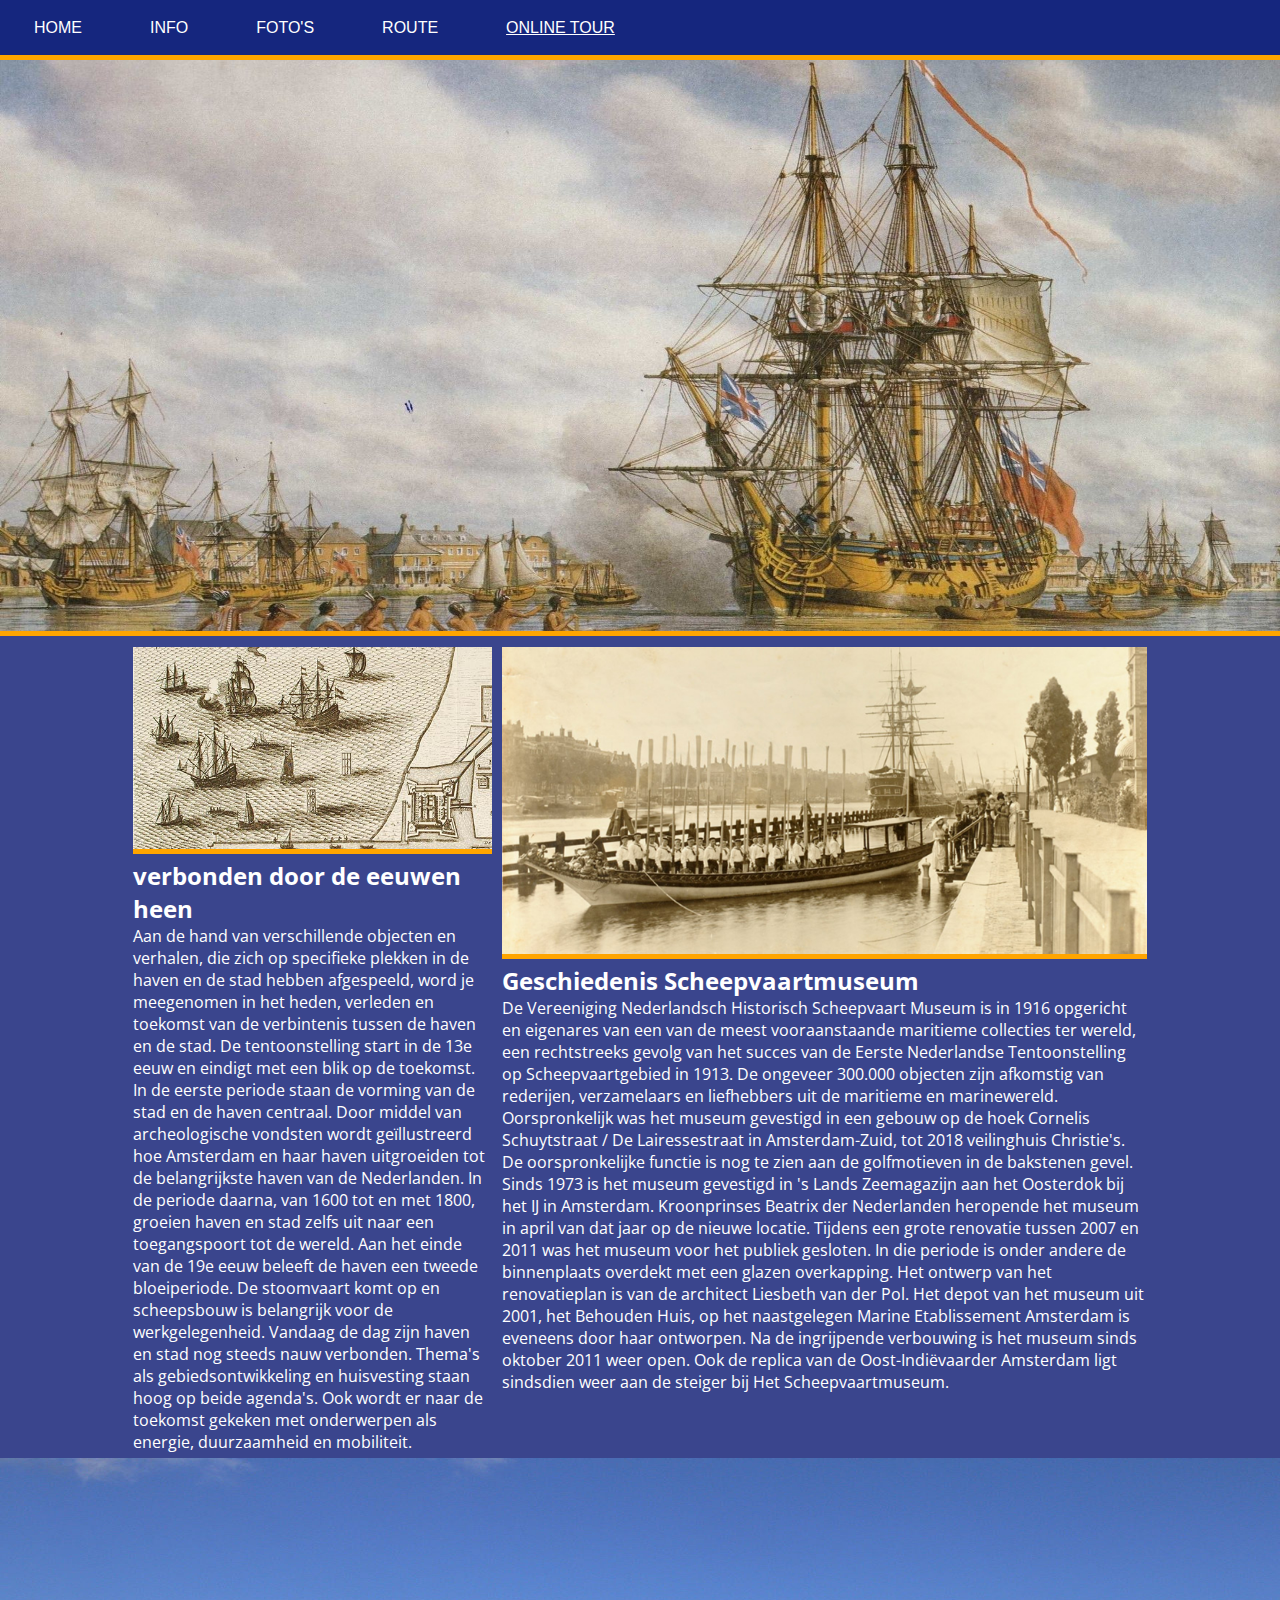
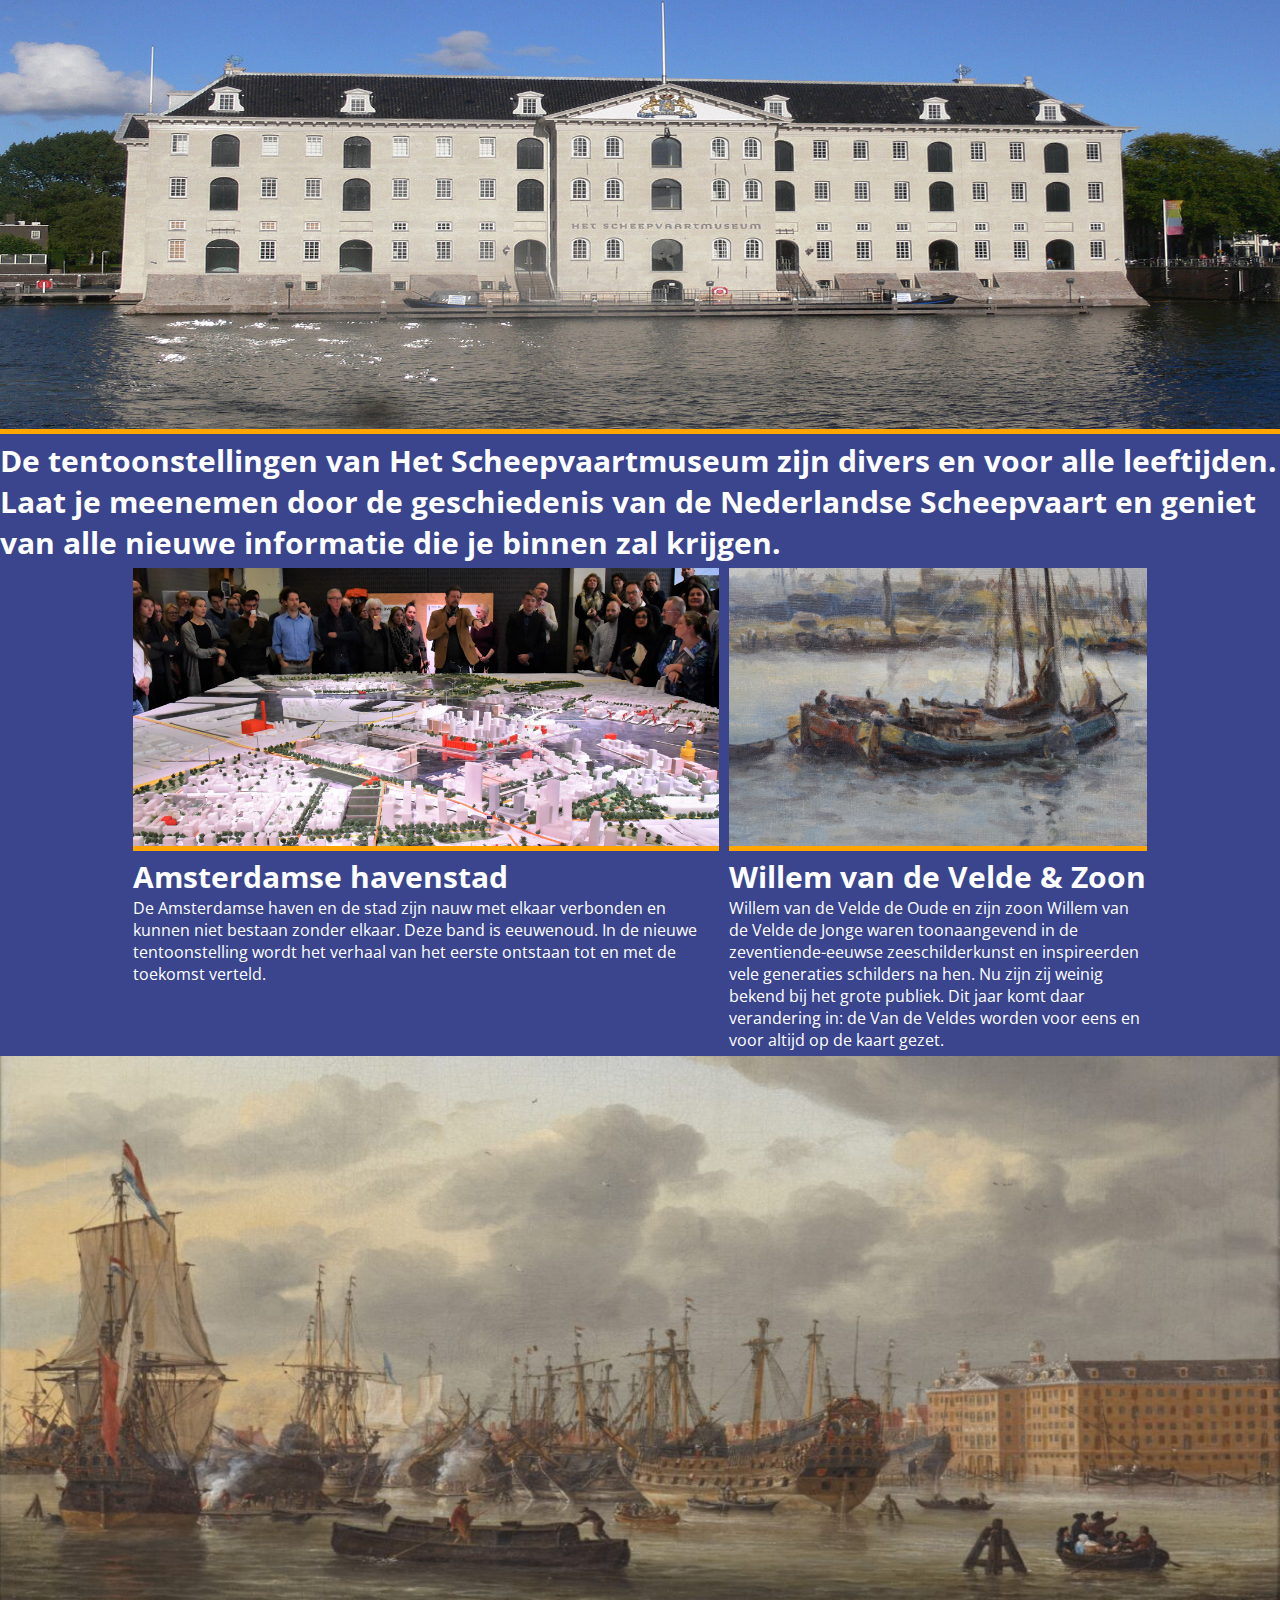
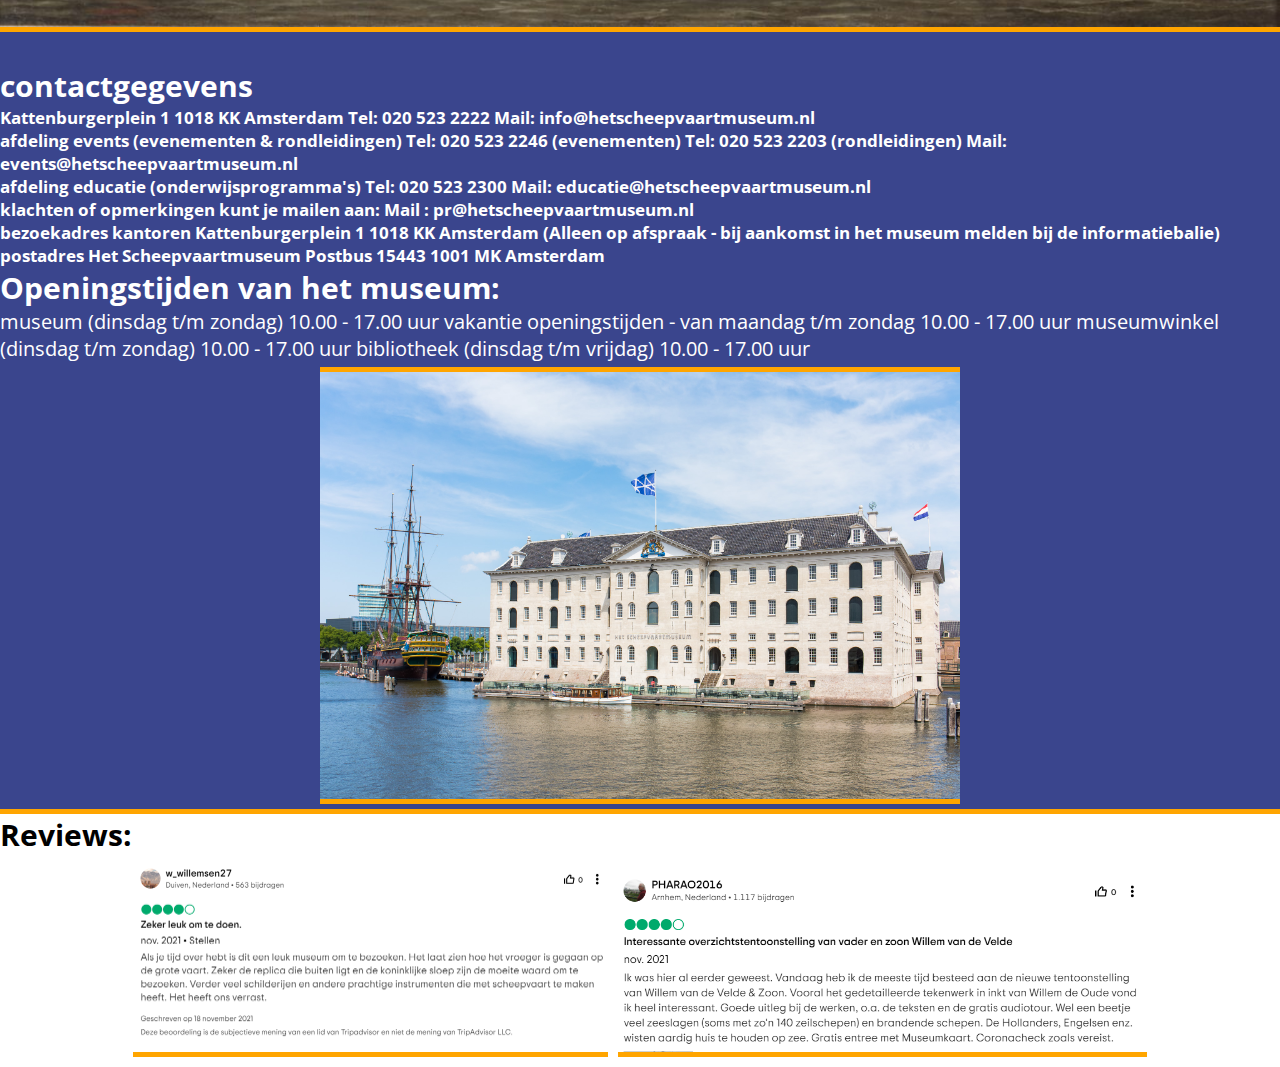
<file: index.html>
<!DOCTYPE html>
<html lang="nl">
<head>
    <meta charset="UTF-8">
    <meta http-equiv="X-UA-Compatible" content="IE=edge">
    <meta name="viewport" content="width=device-width, initial-scale=1.0">
    <title>Document</title>
    <link rel="preconnect" href="https://fonts.googleapis.com">
<link rel="preconnect" href="https://fonts.gstatic.com" crossorigin>
<link href="https://fonts.googleapis.com/css2?family=Open+Sans:ital,wght@0,400;0,500;1,400&display=swap" rel="stylesheet">
    <link rel="stylesheet" href="css/style.css">
</head>
<body>
    <header>
        <button>HOME</button>
        <button>INFO</button>
        <button>FOTO'S</button>
        <button>ROUTE</button>
        <button> <a href="Interactieve-tour-main/Tour.html"> ONLINE TOUR </a></button>
        <div id="google_translate_element"></div>

<script type="text/javascript">
function googleTranslateElementInit() {
  new google.translate.TranslateElement({pageLanguage: 'en'}, 'google_translate_element');
}
</script>

<script type="text/javascript" src="//translate.google.com/translate_a/element.js?cb=googleTranslateElementInit"></script>

    </header>

    <figure>
    <img src="images/musea.jpg" alt="Kunstwerk van boot">
    </figure>


<div id="divall">
    <div id="div1">
    <article>
        <img src="images/teaser_cc.jpg" alt="kunstwerk van een boot">
        <h2>verbonden door de eeuwen heen</h2>
        Aan de hand van verschillende objecten en verhalen, die zich op specifieke plekken in de haven en de stad hebben afgespeeld, 
        word je meegenomen in het heden, verleden en toekomst van de verbintenis tussen de haven en de stad. 
        De tentoonstelling start in de 13e eeuw en eindigt met een blik op de toekomst. 
        In de eerste periode staan de vorming van de stad en de haven centraal. 
        Door middel van archeologische vondsten wordt geïllustreerd hoe Amsterdam en haar haven uitgroeiden tot de belangrijkste
        haven van de Nederlanden. In de periode daarna, van 1600 tot en met 1800, groeien haven en stad zelfs uit naar een toegangspoort 
        tot de wereld. Aan het einde van de 19e eeuw beleeft de haven een tweede bloeiperiode. 
        De stoomvaart komt op en scheepsbouw is belangrijk voor de werkgelegenheid. 
        Vandaag de dag zijn haven en stad nog steeds nauw verbonden. Thema's als gebiedsontwikkeling en huisvesting staan hoog op beide agenda's. 
        Ook wordt er naar de toekomst gekeken met onderwerpen als energie, duurzaamheid en mobiliteit.
    </article>
    </div>

    <div id="div2">
    <article>
        <img src="images/20172404_Header_Koningssloep_1680x800.png" alt="kunstwerk van boten">
        <h2>Geschiedenis Scheepvaartmuseum</h2>
        De Vereeniging Nederlandsch Historisch Scheepvaart Museum is in 1916 opgericht en eigenares van een van de meest vooraanstaande maritieme collecties ter wereld, een rechtstreeks gevolg van het succes van de Eerste Nederlandse Tentoonstelling op Scheepvaartgebied in 1913. De ongeveer 300.000 objecten zijn afkomstig van rederijen, verzamelaars en liefhebbers uit de maritieme en marinewereld. Oorspronkelijk was het museum gevestigd in een gebouw op de hoek Cornelis Schuytstraat / De Lairessestraat in Amsterdam-Zuid, tot 2018 veilinghuis Christie's. De oorspronkelijke functie is nog te zien aan de golfmotieven in de bakstenen gevel.
        Sinds 1973 is het museum gevestigd in 's Lands Zeemagazijn aan het Oosterdok bij het IJ in Amsterdam. Kroonprinses Beatrix der Nederlanden heropende het museum in april van dat jaar op de nieuwe locatie.
        Tijdens een grote renovatie tussen 2007 en 2011 was het museum voor het publiek gesloten. In die periode is onder andere de binnenplaats overdekt met een glazen overkapping. Het ontwerp van het renovatieplan is van de architect Liesbeth van der Pol. Het depot van het museum uit 2001, het Behouden Huis, op het naastgelegen Marine Etablissement Amsterdam is eveneens door haar ontworpen. Na de ingrijpende verbouwing is het museum sinds oktober 2011 weer open. Ook de replica van de Oost-Indiëvaarder Amsterdam ligt sindsdien weer aan de steiger bij Het Scheepvaartmuseum.
    </article>
    </div>

</div>

    <figure>
    <img src="images/scheepvaartmuseum.jfif" alt="Foto van Museum">
    </figure>
    <h2>
        De tentoonstellingen van Het Scheepvaartmuseum zijn divers en voor alle leeftijden.
        Laat je meenemen door de geschiedenis van de Nederlandse Scheepvaart en geniet van alle nieuwe informatie die je binnen zal krijgen.
    </h2>

<div id="divall">
    <div id="div3">
    <article>
        <img src="images/man.jpg" alt="foto van amsterdam miniatuur">
    </article>
    <h2>Amsterdamse havenstad</h2>
    <article>De Amsterdamse haven en de stad zijn nauw met elkaar verbonden en kunnen niet bestaan zonder elkaar. Deze band is eeuwenoud. In de nieuwe tentoonstelling wordt het verhaal van het eerste ontstaan tot en met de toekomst verteld.</article>
    </div>
    <div id="div4">
        <article>
            <img src="images/boot.jpg" alt="kunstwerk van boot">
        </article>
        <h2>Willem van de Velde & Zoon</h2>
        <article>Willem van de Velde de Oude en zijn zoon Willem van de Velde de Jonge waren toonaangevend in de zeventiende-eeuwse zeeschilderkunst en inspireerden vele generaties schilders na hen. Nu zijn zij weinig bekend bij het grote publiek. Dit jaar komt daar verandering in: de Van de Veldes worden voor eens en voor altijd op de kaart gezet.</article>
    </div>
</div>

<img src="images/kunst.jpg" alt="kunstwerk van schepen">

    <article2>
        <h2>contactgegevens</h2>
        <h5>Kattenburgerplein 1
            1018 KK Amsterdam

            Tel: 020 523 2222
            Mail: info@hetscheepvaartmuseum.nl</h5>
        <h5>afdeling events (evenementen & rondleidingen)
            Tel: 020 523 2246 (evenementen)
            Tel: 020 523 2203 (rondleidingen)
            Mail: events@hetscheepvaartmuseum.nl</h5>
        <h5>afdeling educatie (onderwijsprogramma's)
            Tel: 020 523 2300
            Mail: educatie@hetscheepvaartmuseum.nl</h5>
        <h5>klachten of opmerkingen kunt je mailen aan:
            Mail : pr@hetscheepvaartmuseum.nl</h5>
        <h5>bezoekadres kantoren
            Kattenburgerplein 1
            1018 KK Amsterdam 
            (Alleen op afspraak - bij aankomst in het museum melden bij de informatiebalie)</h5>
        <h5>postadres
            Het Scheepvaartmuseum
            Postbus 15443
            1001 MK Amsterdam</h5>
        <h2>Openingstijden van het museum:</h2>
        museum (dinsdag t/m zondag)	10.00 - 17.00 uur
        vakantie openingstijden - van maandag t/m zondag	10.00 - 17.00 uur
        museumwinkel (dinsdag t/m zondag)	10.00 - 17.00 uur
        bibliotheek (dinsdag t/m vrijdag)	10.00 - 17.00 uur
    </article2>

    <article3>
    <script>
        var i = 0;
        var images = [];
        var time = 3000;

        images[0] = 'images/museum.jpg' ;
        images[1] = 'images/museum2.jpg';
        images[2] = 'images/museum3.jpg';
        images[3] = 'images/museum4.jpg';
        images[4] = 'images/museum5.jpg';

        function changeImg(){
            document.slide.src = images[i];

            if(i < images.length - 1){
                i++;
            } else {
                i = 0;
            }

            setTimeout("changeImg()" , time);
        }

        window.onload = changeImg;

    </script>

    <img name="slide" height="auto" width="50%" alt="slideshow van het museum">
    </article3>

    <footer>
        <h2>Reviews:</h2>
<div id="divall">
        <div id="div6">
            <article>
                <img src="images/review.png" alt="review van blije bezoeker">
            </article>
        </div>

        <div id="div5">
            <article>
                <img src="images/review 2.png" alt="review van blije bezoeker">
            </article>
        </div>

</div>
    </footer>
</body>
</html>
</file>
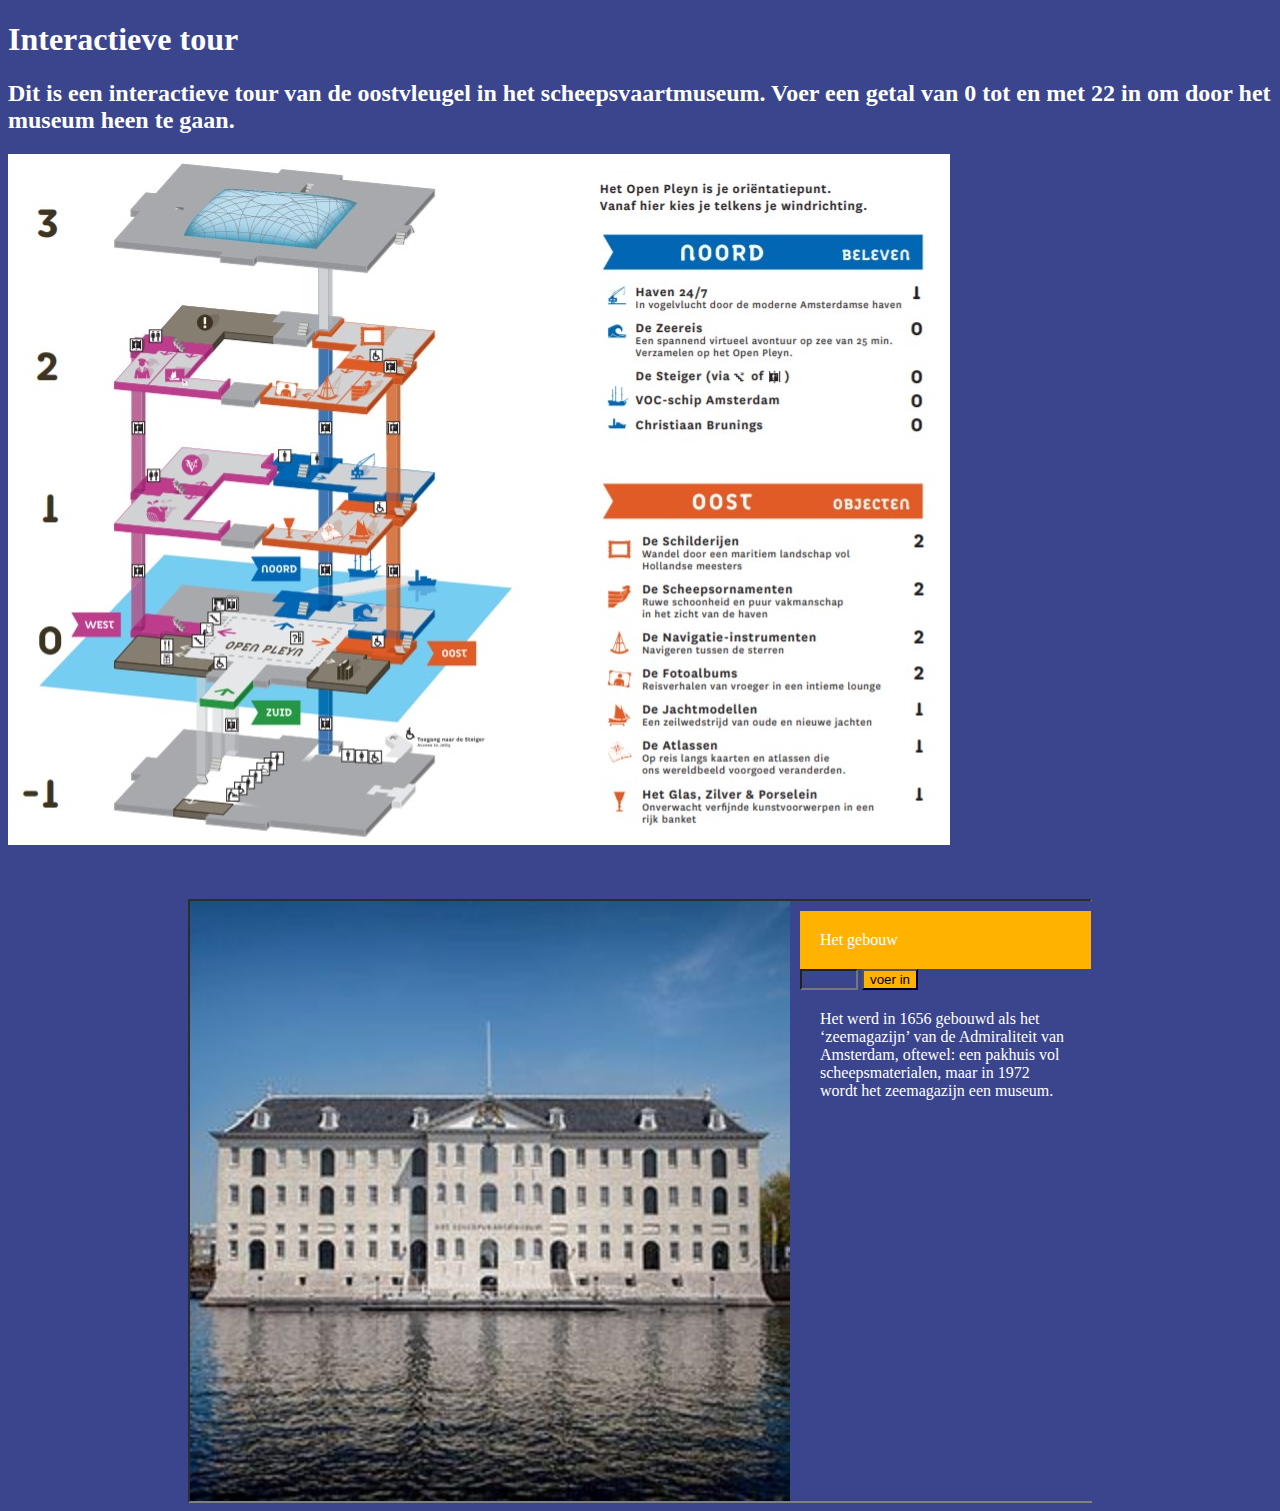
<file: Interactieve-tour-main/Tour.html>
<!DOCTYPE html>
<html lang="en">
<head>
    <meta charset="UTF-8">
    <meta http-equiv="X-UA-Compatible" content="IE=edge">
    <meta name="viewport" content="width=device-width, initial-scale=1.0">
    <title>Scheepvaartmuseum interactieve route</title>
    <link rel="stylesheet" href="style2.css">
</head>
<body>
    <h1>Interactieve tour</h1>
    <h2>Dit is een interactieve tour van de oostvleugel in het scheepsvaartmuseum. Voer een getal van 0 tot en met 22 in om door het museum heen te gaan.</h2>
    <img src="img/plattegrond.jpg" alt="plattegrond van het museum">
    <div id="container">
        <img id="myImage" src="img/0.jpg" height="600px" alt="foto museum">
        <div id="myInteraction">
            <div id="myTitle">Het gebouw</div>
            <input type="text" id="myInput" autocomplete="off">
            <input type="button" id="myButton" value="voer in" onclick="getInput()">
            <div id="myText">Het werd in 1656 gebouwd als het ‘zeemagazijn’ van de Admiraliteit van Amsterdam, oftewel: een pakhuis vol scheepsmaterialen, maar in 1972 wordt het zeemagazijn een museum.</div>
        </div>
    </div>
    <script src="script2.js"></script>
</body>
</html>
</file>
<file: css/style.css>
*{
    padding:0%;
    margin: 0%;
    box-sizing: border-box;
}

body{
    font-size: 20px;
    font-family: 'Open Sans', sans-serif;
    font-weight: 400;
    background-color: #3A458D;
}

button{
    background-color: #15267E;
    border: none;
    color: white;
    padding: 15px 32px;
    text-align: center;
    text-decoration: none;
    display: inline-block;
    font-size: 16px;
    margin: 4px 2px;
    cursor: pointer;
}

header{
    background-color: #15267E;
    color: white;
    height: 60px;
    display: flex;
    align-items:center;
    border-bottom: 5px solid orange;
}

#divall{
    width: 80%;
    margin: 0 auto;
    display: flex;
}

#div1 {
    width: 500px;
    display: inline-block;
    margin: 5px;
}

#div2 {
    width: 900px;
    display: inline-block;
    margin: 5px;
}

#div3 {
    width: 1000px;
    display: inline-block;
    margin: 5px;
}

#div4 {
    width: 714px;
    display: inline-block;
    margin: 5px;
}

#div5{
    width: 780px;
    display: inline-block;
    margin: 5px;
}

#div6{
    width: 700px;
    display: inline-block;
    margin: 5px;
}

img{
    width: 100%;
    height: 45vw;
    border-bottom: 5px solid orange;
    transition: all .2s ease-in-out;
}

a{
    color: white;
    font-style: none;
}

img:hover{
    transform: scale(1.01);
}

figcaption{
    color: white;
    font-size: 80%;
    font-style: italic;
    font-weight: 400;
}

article > img{
    width: 100%;
    height: auto;
}

article{
    color: white;
    font-size: medium; 
}

article2{
    color: white;
    padding: 5px;
    margin: 5px; 
}

h2{
    color: white;    
}

h5{
    color: white;
}

h1{
    color: white;
}

h4{
    color: white;
}

figure > button{
    padding: 10%;
}

article3{
    margin: 5px auto;
    display: inline-block;
    display: flex;
}

article3 > img{
    width: 50%;
    height: auto;
    display: inline-block;
    display: flex;
    margin: 0 auto;
    border-top: 5px solid orange;
}

article3 > img:hover{
    transform: none;
}

.goog-logo-link {
    display:none !important;
 }
 
 .goog-te-gadget {
    color: transparent !important;
 }
 
 .goog-te-gadget .goog-te-combo {
    color: blue !important;
 }

footer{
    background-color: white;
    border-top: 5px solid orange;
}

footer > h2{
    color: black;
}

@media screen and (max-width:1000px) {
    article{
        width: 100vw;
    }
    footer > p{
        width: 100vw;
    }
    img:hover{
        transform: none;
    }
    figure{
        width: 100vw;
    }
}

@media screen and (max-width: 600px){
    body{
        font-size: 16px;
    }
    article{
        width: 80vw;
        padding: 20px;
    }
    h1{
        font-size: 180%;
    }
    footer > p{
        width: 80vw;
        padding-left: 20px;
    }
    header > button {
        font-size: 15px;
        margin: 4px;
        padding: 4px;
    }
    figure{
        width: 100vw;
    }
}
</file>
<file: Interactieve-tour-main/style2.css>
*{
    background-color: #3A458D;
    color: white;
}

#container{
    color: white;
    background-color: #3A458D;
    width: 900px;
    height: 600px;
    margin: 50px auto auto auto;
    display: grid;
    grid-template-columns: auto auto;
    border: inset 2px gray;
}

#myInteraction{
    padding: 10px;
}

#myTitle{
    background-color: #FFB300;
    padding: 20px;
    width: 251px;
}

#myText{
    padding: 20px;
}

#myInput{
    width: 50px;
}

#myButton{
    color: black;
    background-color: #FFB300;
}
</file>
